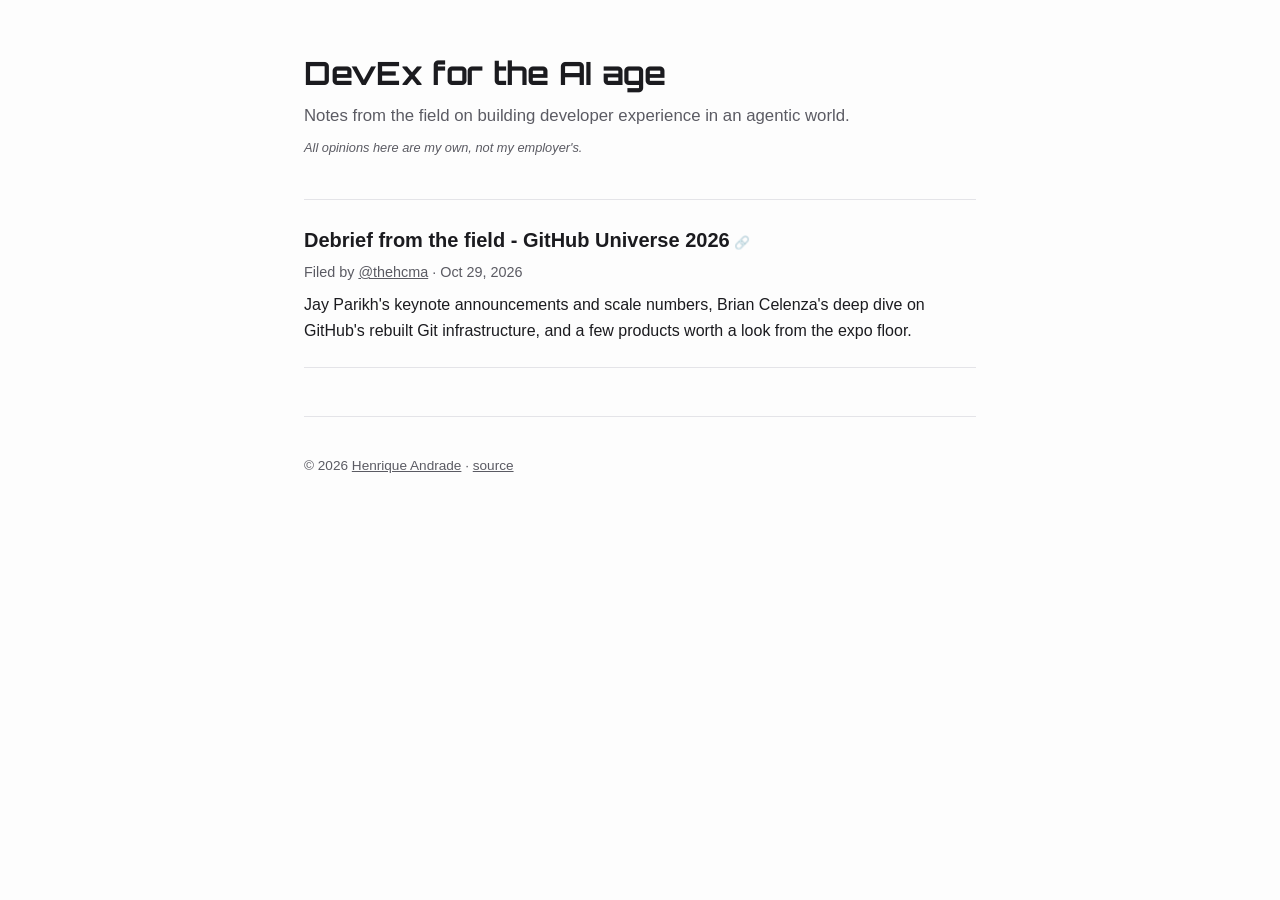
<file: index.html>
<!doctype html>
<html lang="en">
<head>
  <meta charset="utf-8">
  <meta name="viewport" content="width=device-width, initial-scale=1">
  <title>DevEx for the AI age</title>
  <link rel="preconnect" href="https://fonts.googleapis.com">
  <link rel="preconnect" href="https://fonts.gstatic.com" crossorigin>
  <link href="https://fonts.googleapis.com/css2?family=Orbitron:wght@700&display=swap" rel="stylesheet">
  <link rel="stylesheet" href="style.css">
  <script src="script.js" defer></script>
</head>
<body>
  <div class="wrap">
    <header class="site-header">
      <h1 class="site-title">DevEx for the AI age</h1>
      <p class="site-tagline">Notes from the field on building developer experience in an agentic world.</p>
      <p class="disclaimer">All opinions here are my own, not my employer's.</p>
    </header>

    <ul class="post-list">
      <li id="github-universe-2026-keynote">
        <a class="post-title" href="posts/github-universe-2026-keynote.html">Debrief from the field - GitHub Universe 2026</a>
        <a class="anchor" href="#github-universe-2026-keynote" aria-label="Copy direct link to this post">🔗</a>
        <div class="post-meta">
          Filed by <a href="https://github.com/thehcma">@thehcma</a> &middot;
          <time datetime="2026-10-29T13:30:00-04:00">Oct 29, 2026</time>
        </div>
        <p class="post-summary">Jay Parikh's keynote announcements and scale numbers, Brian Celenza's deep dive on GitHub's rebuilt Git infrastructure, and a few products worth a look from the expo floor.</p>
      </li>
    </ul>

    <footer class="site-footer">
      <p>&copy; 2026 <a href="https://github.com/thehcma">Henrique Andrade</a> &middot; <a href="https://github.com/brk-oss/devex-blog">source</a></p>
    </footer>
  </div>
</body>
</html>
</file>
<file: style.css>
:root {
  --ink: #1b1b1f;
  --muted: #5b5b63;
  --accent: #0969da;
  --bg: #fdfdfd;
  --card-bg: #ffffff;
  --border: #e4e4e8;
  --max-width: 720px;
}

* { box-sizing: border-box; }

body {
  margin: 0;
  padding: 0;
  background: var(--bg);
  color: var(--ink);
  font-family: -apple-system, BlinkMacSystemFont, "Segoe UI", Helvetica, Arial, sans-serif;
  line-height: 1.6;
}

.wrap {
  max-width: var(--max-width);
  margin: 0 auto;
  padding: 3rem 1.5rem 5rem;
}

header.site-header {
  margin-bottom: 2.5rem;
}

header.site-header a.home-link {
  text-decoration: none;
  color: inherit;
}

.disclaimer {
  margin: 0.5rem 0 0;
  color: var(--muted);
  font-size: 0.8rem;
  font-style: italic;
}

h1.site-title {
  font-family: "Orbitron", -apple-system, BlinkMacSystemFont, "Segoe UI", Helvetica, Arial, sans-serif;
  font-size: 2rem;
  margin: 0 0 0.25rem;
  letter-spacing: -0.01em;
}

p.site-tagline {
  margin: 0;
  color: var(--muted);
  font-size: 1.05rem;
}

.post-list {
  list-style: none;
  margin: 0;
  padding: 0;
  border-top: 1px solid var(--border);
}

.post-list li {
  border-bottom: 1px solid var(--border);
  padding: 1.5rem 0;
}

.post-list a.post-title {
  text-decoration: none;
  color: var(--ink);
  font-size: 1.25rem;
  font-weight: 600;
}

.post-list a.post-title:hover {
  color: var(--accent);
}

.post-meta {
  color: var(--muted);
  font-size: 0.9rem;
  margin-top: 0.35rem;
}

.post-meta a {
  color: inherit;
}

.post-summary {
  margin-top: 0.5rem;
  margin-bottom: 0;
  color: var(--ink);
}

article.post h1 {
  font-size: 1.75rem;
  margin-bottom: 0.5rem;
  letter-spacing: -0.01em;
}

article.post h2 {
  margin-top: 2.5rem;
}

.anchor {
  text-decoration: none;
  font-weight: 400;
  font-size: 0.8em;
  opacity: 0.4;
  cursor: pointer;
}

.anchor:hover {
  opacity: 1;
}

.post-photo {
  display: block;
  width: 50%;
  margin-left: auto;
  margin-right: auto;
  border-radius: 8px;
  margin-top: 1rem;
  margin-bottom: 1.5rem;
  box-shadow: 0 4px 12px rgba(0, 0, 0, 0.12);
  cursor: pointer;
}

.lightbox-overlay {
  display: none;
  position: fixed;
  inset: 0;
  background: rgba(0, 0, 0, 0.85);
  z-index: 1000;
  align-items: center;
  justify-content: center;
}

.lightbox-overlay.open {
  display: flex;
}

.lightbox-img {
  max-width: 90vw;
  max-height: 90vh;
  border-radius: 8px;
  box-shadow: 0 8px 32px rgba(0, 0, 0, 0.5);
}

.product-heading {
  display: flex;
  align-items: center;
  gap: 0.45rem;
}

.product-logo {
  width: 18px;
  height: 18px;
  border-radius: 3px;
  flex-shrink: 0;
}

.lightbox-close {
  position: fixed;
  top: 1.5rem;
  right: 1.5rem;
  background: none;
  border: none;
  color: #fff;
  font-size: 2.5rem;
  line-height: 1;
  cursor: pointer;
  padding: 0.25rem 0.5rem;
}

.post-photo-small {
  width: 25%;
  margin-left: auto;
  margin-right: auto;
  box-shadow: 0 4px 12px rgba(0, 0, 0, 0.15);
}

.post-photo-tilt {
  transform: rotate(-4deg);
}

.photo-caption {
  text-align: center;
  color: var(--muted);
  font-size: 0.9rem;
  font-style: italic;
  margin-top: -0.5rem;
}

article.post p {
  font-size: 1.05rem;
}

article.post ul {
  font-size: 1.05rem;
  padding-left: 1.3rem;
  margin: 0.75rem 0 1.25rem;
}

article.post ul li {
  margin-bottom: 0.5rem;
}

.back-link {
  display: inline-block;
  margin-bottom: 2rem;
  color: var(--accent);
  text-decoration: none;
  font-size: 0.95rem;
}

.back-link:hover {
  text-decoration: underline;
}

footer.site-footer {
  margin-top: 3rem;
  padding-top: 1.5rem;
  border-top: 1px solid var(--border);
  color: var(--muted);
  font-size: 0.85rem;
}

footer.site-footer a {
  color: inherit;
}
</file>
